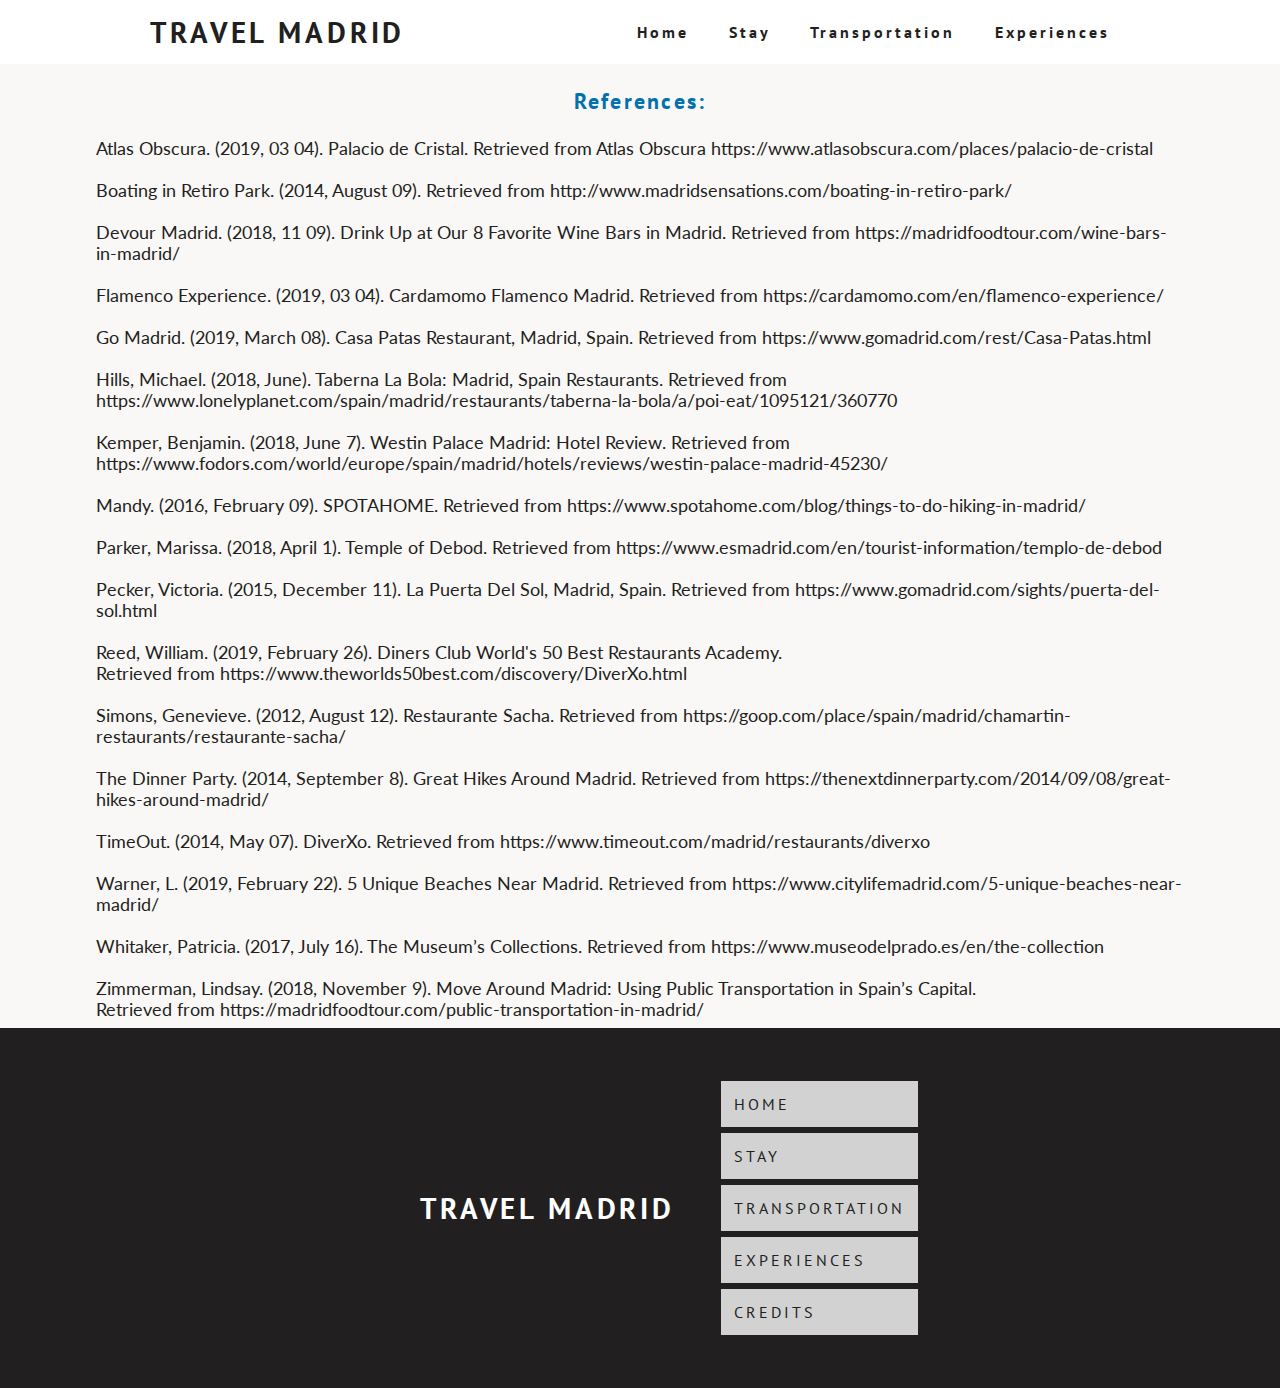
<file: credits.html>
<html>
<head>
    <title>Travel Madrid | Credits</title>
    <link href="style.css" rel="stylesheet" type="text/css">
  <link href="https://fonts.googleapis.com/css?family=Lato:300|PT+Sans" rel="stylesheet">
</head>
<body>
    <pagenav>
        <div class="logo">
         <h2><a href="index.html">TRAVEL MADRID</a></h2>
         </div>
         <ul class="pagenav-links">
            <li><a href="index.html"> Home </a></li>
            <li><a href="stay.html"> Stay </a></li>
             <li><a href="transportation.html"> Transportation </a></li>
            <li><a href="experiences.html"> Experiences </a></li>
        </ul>
        <div class="burger">
            <div class="line1"></div>
            <div class="line2"></div>
            <div class="line3"></div>
        </div>
    </pagenav>
<references>
    <div class=“references”>
        <h3>References:</h3>
            <p>Atlas Obscura. (2019, 03 04). Palacio de Cristal. Retrieved from Atlas Obscura https://www.atlasobscura.com/places/palacio-de-cristal
<br><br>
Boating in Retiro Park. (2014, August 09). Retrieved from http://www.madridsensations.com/boating-in-retiro-park/
<br><br>
Devour Madrid. (2018, 11 09). Drink Up at Our 8 Favorite Wine Bars in Madrid. Retrieved from https://madridfoodtour.com/wine-bars-in-madrid/
<br><br>
Flamenco Experience. (2019, 03 04). Cardamomo Flamenco Madrid. Retrieved from https://cardamomo.com/en/flamenco-experience/
<br><br>
Go Madrid. (2019, March 08). Casa Patas Restaurant, Madrid, Spain. Retrieved from https://www.gomadrid.com/rest/Casa-Patas.html
<br><br>
Hills, Michael. (2018, June). Taberna La Bola: Madrid, Spain Restaurants. Retrieved from https://www.lonelyplanet.com/spain/madrid/restaurants/taberna-la-bola/a/poi-eat/1095121/360770 
<br><br>
Kemper, Benjamin. (2018, June 7). Westin Palace Madrid: Hotel Review. Retrieved from https://www.fodors.com/world/europe/spain/madrid/hotels/reviews/westin-palace-madrid-45230/ 
<br><br>
Mandy. (2016, February 09). SPOTAHOME. Retrieved from https://www.spotahome.com/blog/things-to-do-hiking-in-madrid/
<br><br>
Parker, Marissa. (2018, April 1). Temple of Debod. Retrieved from https://www.esmadrid.com/en/tourist-information/templo-de-debod
<br><br>
Pecker, Victoria. (2015, December 11). La Puerta Del Sol, Madrid, Spain. Retrieved from https://www.gomadrid.com/sights/puerta-del-sol.html
<br><br>
Reed, William. (2019, February 26). Diners Club World's 50 Best Restaurants Academy. <br>Retrieved from https://www.theworlds50best.com/discovery/DiverXo.html
<br><br>
Simons, Genevieve. (2012, August 12). Restaurante Sacha. Retrieved from https://goop.com/place/spain/madrid/chamartin-restaurants/restaurante-sacha/ 
<br><br>
The Dinner Party. (2014, September 8). Great Hikes Around Madrid. Retrieved from https://thenextdinnerparty.com/2014/09/08/great-hikes-around-madrid/
<br><br>
TimeOut. (2014, May 07). DiverXo. Retrieved from https://www.timeout.com/madrid/restaurants/diverxo
<br><br>
Warner, L. (2019, February 22). 5 Unique Beaches Near Madrid. Retrieved from https://www.citylifemadrid.com/5-unique-beaches-near-madrid/
<br><br>
Whitaker, Patricia. (2017, July 16). The Museum’s Collections. Retrieved from https://www.museodelprado.es/en/the-collection
<br><br>
Zimmerman, Lindsay. (2018, November 9). Move Around Madrid: Using Public Transportation in Spain’s Capital. 
<br>Retrieved from https://madridfoodtour.com/public-transportation-in-madrid/
</p>
</div>
</references>
<footer>
        <div class="footer-logo">
         <h2><a href="index.html">TRAVEL MADRID</a></h2>
         </div>
        
         <div class="footer-links">
            <ul>
                <li><a href="index.html"> Home </a></li>
                <li><a href="stay.html">Stay</a></li>
                <li><a href="transportation.html">Transportation</a></li>
                <li><a href="experiences.html"> Experiences </a></li>
                <li><a href="credits.html"> Credits </a></li>
              </ul>
        </div>
        
    </footer>
    <script src="apps.js"></script>
</body>
</html>
</file>
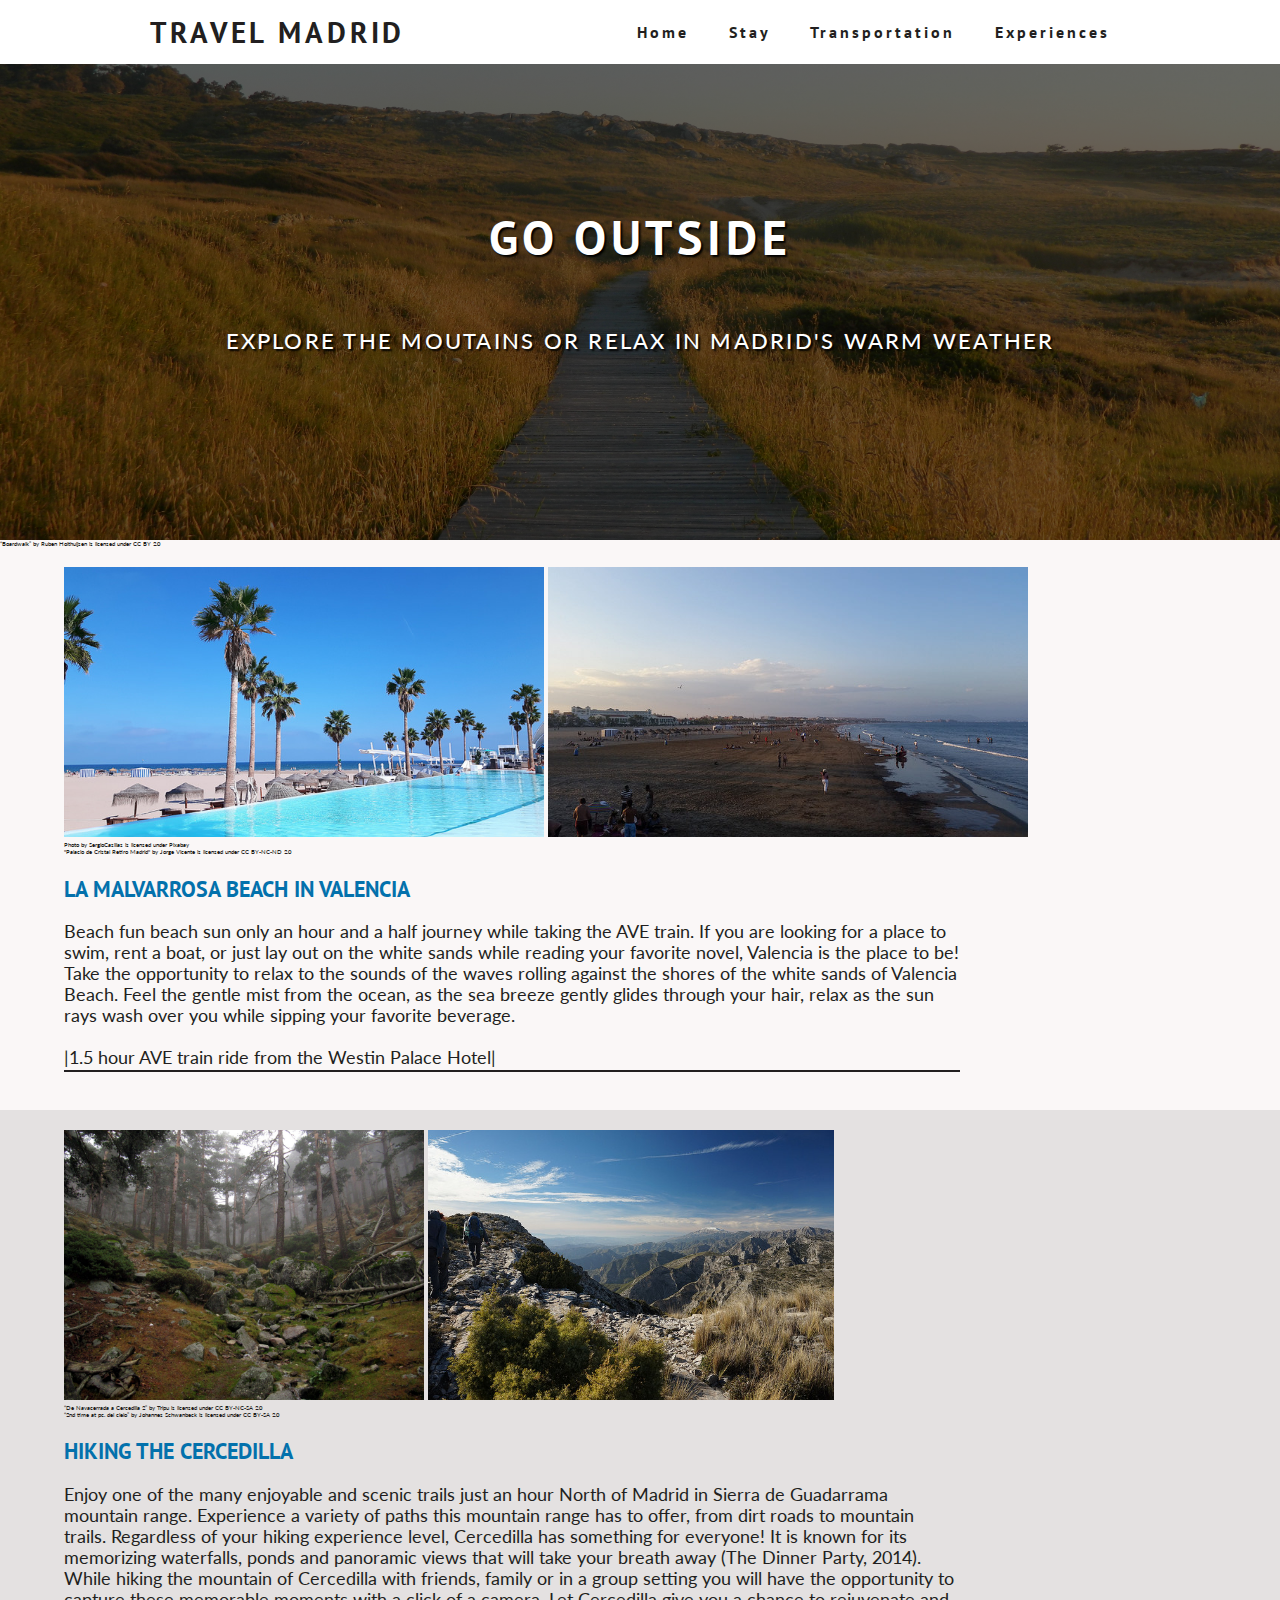
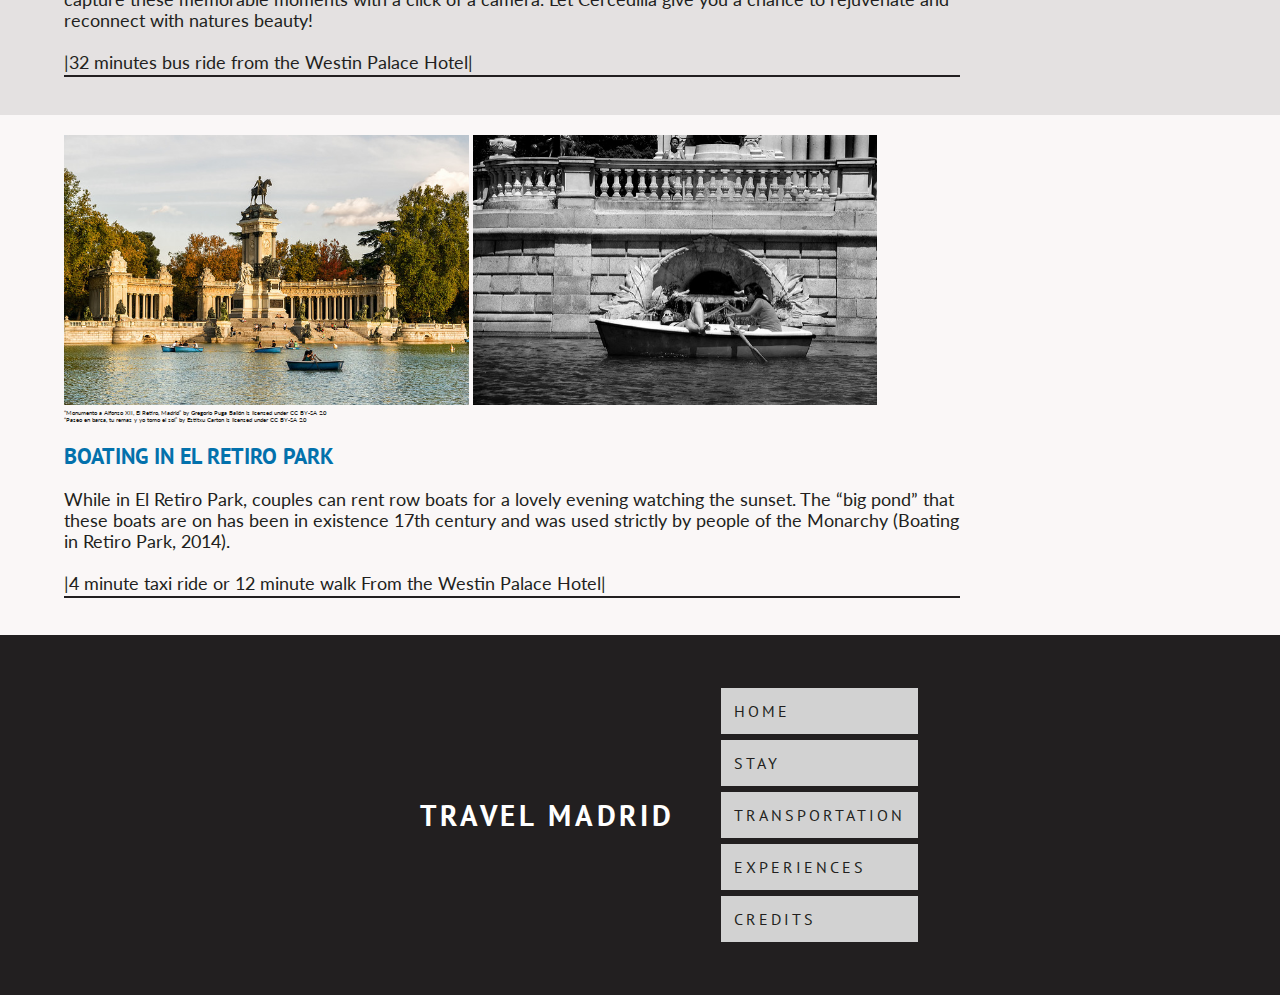
<file: go_outside.html>
<html>
<head>
    <title>Travel Madrid | Go Outside</title>
    <link href="style.css" rel="stylesheet" type="text/css">
  <link href="https://fonts.googleapis.com/css?family=Lato:300|PT+Sans" rel="stylesheet">
</head>
<body>
    <pagenav>
        <div class="logo">
         <h2><a href="index.html">TRAVEL MADRID</a></h2>
         </div>
         <ul class="pagenav-links">
            <li><a href="index.html"> Home </a></li>
            <li><a href="stay.html"> Stay </a></li>
            <li><a href="transportation.html"> Transportation </a></li>
            <li><a href="experiences.html"> Experiences </a></li>
        </ul>
        <div class="burger">
            <div class="line1"></div>
            <div class="line2"></div>
            <div class="line3"></div>
        </div>
    </pagenav>
    <ointro>
        <div class="ointro">
            <h2><span>Go Outside</span></h2>
            <p>Explore the moutains or relax in Madrid's warm weather</p>
        </div>
      <p2><span>
                <a href="https://www.flickr.com/photos/rubenholthuijsen/9713485201/in/[base64]">“Boardwalk”</a> by <a href="https://www.flickr.com/photos/rubenholthuijsen/">Ruben Holthuijsen</a> is licensed under <a href="https://creativecommons.org/licenses/by/2.0/">CC BY 2.0</a>
            </span></p2>  
    </ointro>
<econtainers>
    <div class="Econtainers">
           <img src="beach.jpg" alt="Beach in Madrid view from the poolside">
            <img src="beach2.jpg" alt="Sandy path to the beach">
            <p2><span>
                <a href="https://pixabay.com/photos/crystal-palace-madrid-removal-park-3646683/">Photo</a> by <a href="https://pixabay.com/users/SergioCasillas-9624038/">SergioCasillas</a> is licensed under <a href="https://pixabay.com/service/license/">Pixabay</a>
                </span>
                <span><a href="https://www.flickr.com/photos/128287601@N03/45501075252/">"Palacio de Cristal Retiro Madrid"</a> by <a href="https://www.flickr.com/photos/128287601@N03/">Jorge Vicente</a> is licensed under <a href="https://creativecommons.org/licenses/by-nc-nd/2.0//">CC BY-NC-ND 2.0</a></span>
            </p2>
           <h2><span>La Malvarrosa Beach in Valencia</span></h2>
           <p> Beach fun beach sun only an hour and a half journey while taking the AVE train. If you are looking for a place to swim, rent a boat, or just lay out on the white sands while reading your favorite novel, Valencia is the place to be! Take the opportunity to relax to the sounds of the waves rolling against the shores of the white sands of Valencia  Beach. Feel the gentle mist from the ocean, as the sea breeze gently glides through your hair, relax as the sun rays wash over you while sipping your favorite beverage.
               <br><br>|1.5 hour AVE train ride from the Westin Palace Hotel|</p>
        </div>
    <div class="Econtainers2">
           <img src="cercedilla.jpg" alt="The terrain of the Cercedilla hike">
            <img src="cercedilla2.jpg" alt="Top of a hike overlooking the mountainous skyline">
           <p2><span>
                <a href="https://www.flickr.com/photos/tripu/5428724685/in/photolist-9gHy3B-9gLKhJ-9gHCHt/">“De Navacerrada a Cercedilla 2”</a> by <a href="https://www.flickr.com/photos/tripu/">Tripu</a> is licensed under <a href="https://creativecommons.org/licenses/by-nc-sa/2.0/">CC BY-NC-SA 2.0</a></span>
               <span><a href="https://www.flickr.com/photos/schwanhals/40177477672/">“2nd time at pc. del cielo”</a> by <a href="https://www.flickr.com/photos/schwanhals/">Johannes Schwanbeck</a> is licensed under <a href="https://creativecommons.org/licenses/by-sa/2.0/">CC BY-SA 2.0</a>
          </span></p2>
           <h2><span>Hiking the Cercedilla</span></h2>
           <p>Enjoy one of the many enjoyable and scenic trails just an hour North of Madrid in Sierra de Guadarrama mountain range. Experience a variety of paths this mountain range has to offer, from dirt roads to mountain trails. Regardless of your hiking experience level, Cercedilla has something for everyone! It is known for its memorizing waterfalls, ponds and panoramic views that will take your breath away (The Dinner Party, 2014). While hiking the mountain of Cercedilla with friends, family or in a group setting you will have the opportunity to capture these memorable moments with a click of a camera. Let Cercedilla give you a chance to rejuvenate and reconnect with natures beauty!
               <br><br>|32 minutes bus ride from the Westin Palace Hotel|</p>
        </div>
    <div class="Econtainers">
           <img src="boatingLake.jpg" alt="The big pond at El Retiro Park filled with boats">
            <img src="boatinglake2.jpg" alt="A couple relaxing in their boat">
               <p2><span>
                <a href="https://www.flickr.com/photos/celteverett/15299553108">“Monumento a Alfonso XII, El Retiro, Madrid”</a> by <a href="https://www.flickr.com/photos/celteverett/">Gregorio Puga Bailón</a> is licensed under <a href="https://creativecommons.org/licenses/by-sa/2.0/">CC BY-SA 2.0</a>
                </span>
                <span>
                <a href="https://www.flickr.com/photos/bichuas/2720224916/in/photolist-24k2x6y-25Z9e6Q-25Z9dnq-59nS6A/">“Paseo en barca, tu remas y yo tomo el sol”</a> by <a href="https://www.flickr.com/photos/bichuas/">Estitxu Carton</a> is licensed under <a href="https://creativecommons.org/licenses/by-sa/2.0/">CC BY-SA 2.0</a>
                </span></p2>
           <h2><span>Boating in El Retiro Park</span></h2>
           <p> While in El Retiro Park, couples can rent row boats for a lovely evening watching the sunset. The “big pond” that these boats are on has been in existence 17th century and was used strictly by people of the Monarchy (Boating in Retiro Park, 2014).
            <br><br>|4 minute taxi ride or 12 minute walk From the Westin Palace Hotel|</p>
        </div>
</econtainers> 
    <footer>
        <div class="footer-logo">
         <h2><a href="index.html">TRAVEL MADRID</a></h2>
         </div>
        
         <div class="footer-links">
            <ul>
                <li><a href="index.html"> Home </a></li>
                <li><a href="stay.html">Stay</a></li>
                <li><a href="transportation.html">Transportation</a></li>
                <li><a href="experiences.html"> Experiences </a></li>
                <li><a href="credits.html"> Credits </a></li>
              </ul>
        </div>
        
    </footer>
    <script src="apps.js"></script>
</body>
</html>
</file>
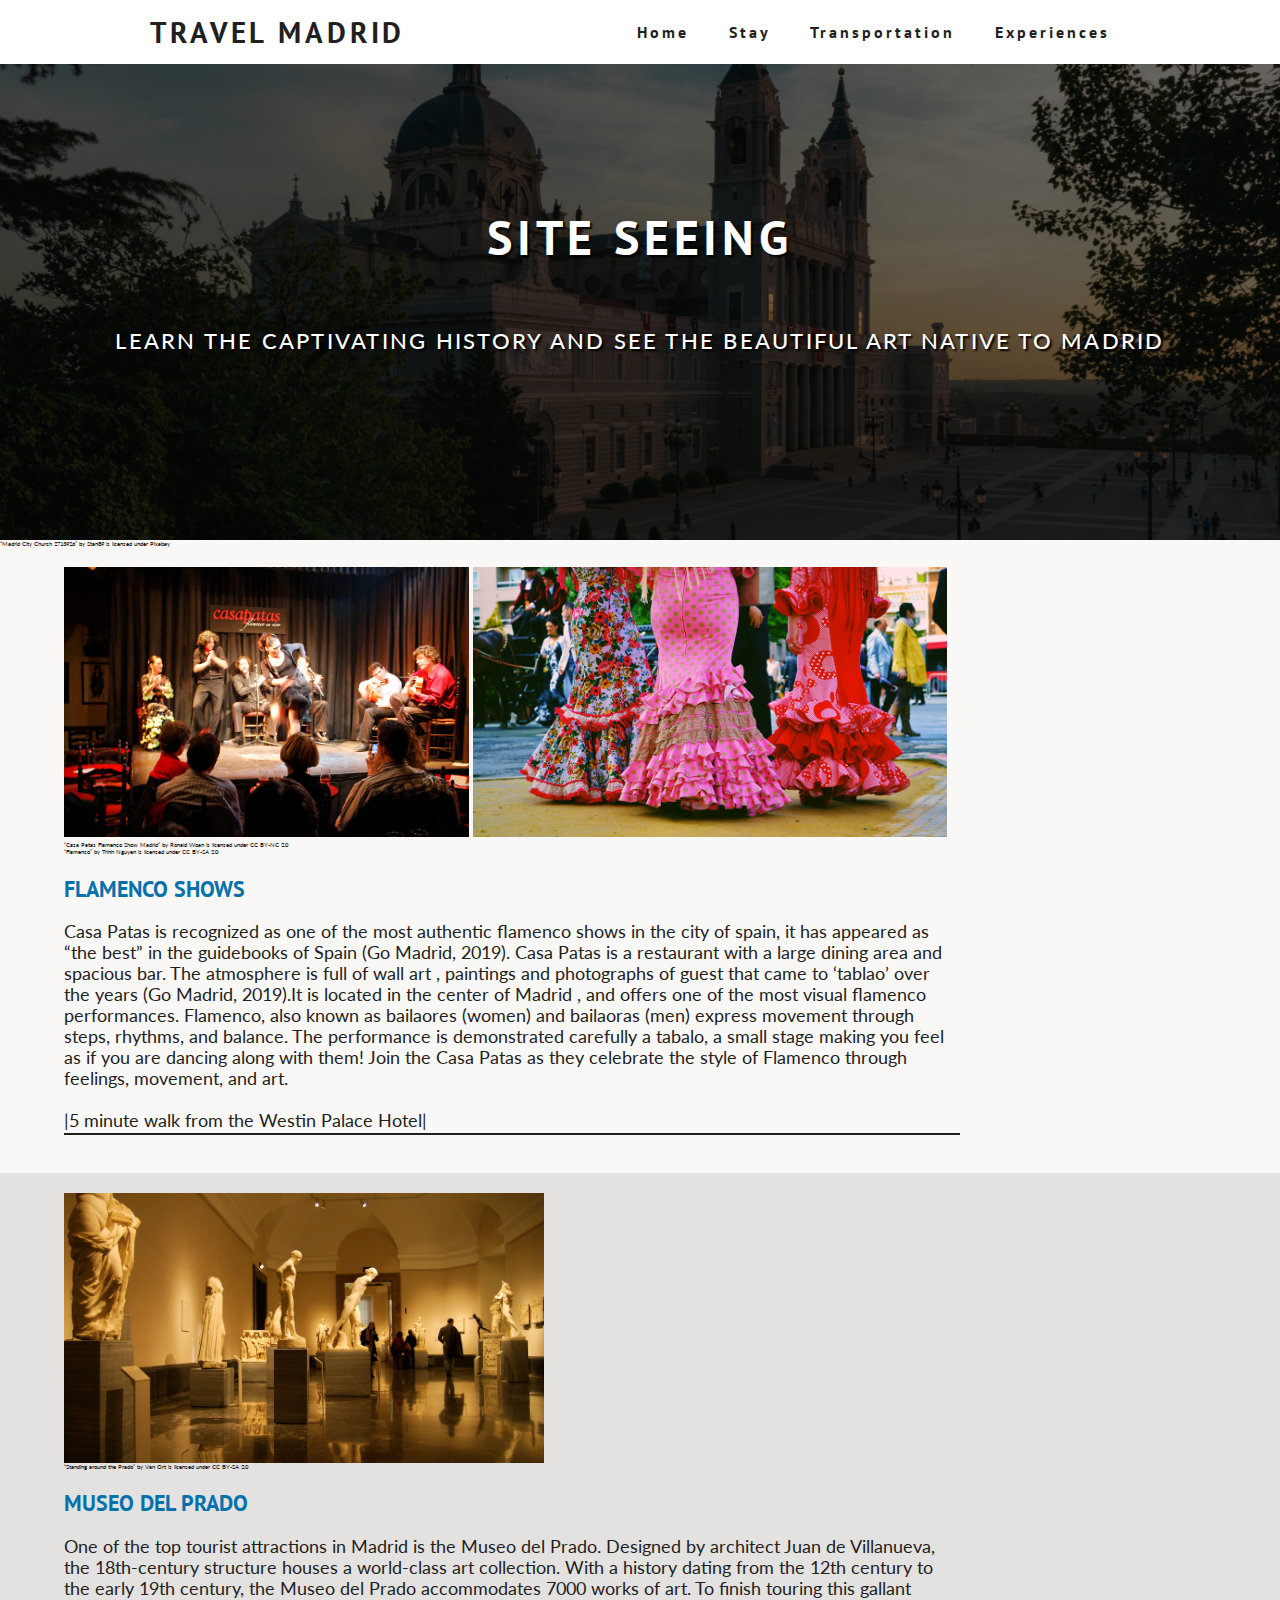
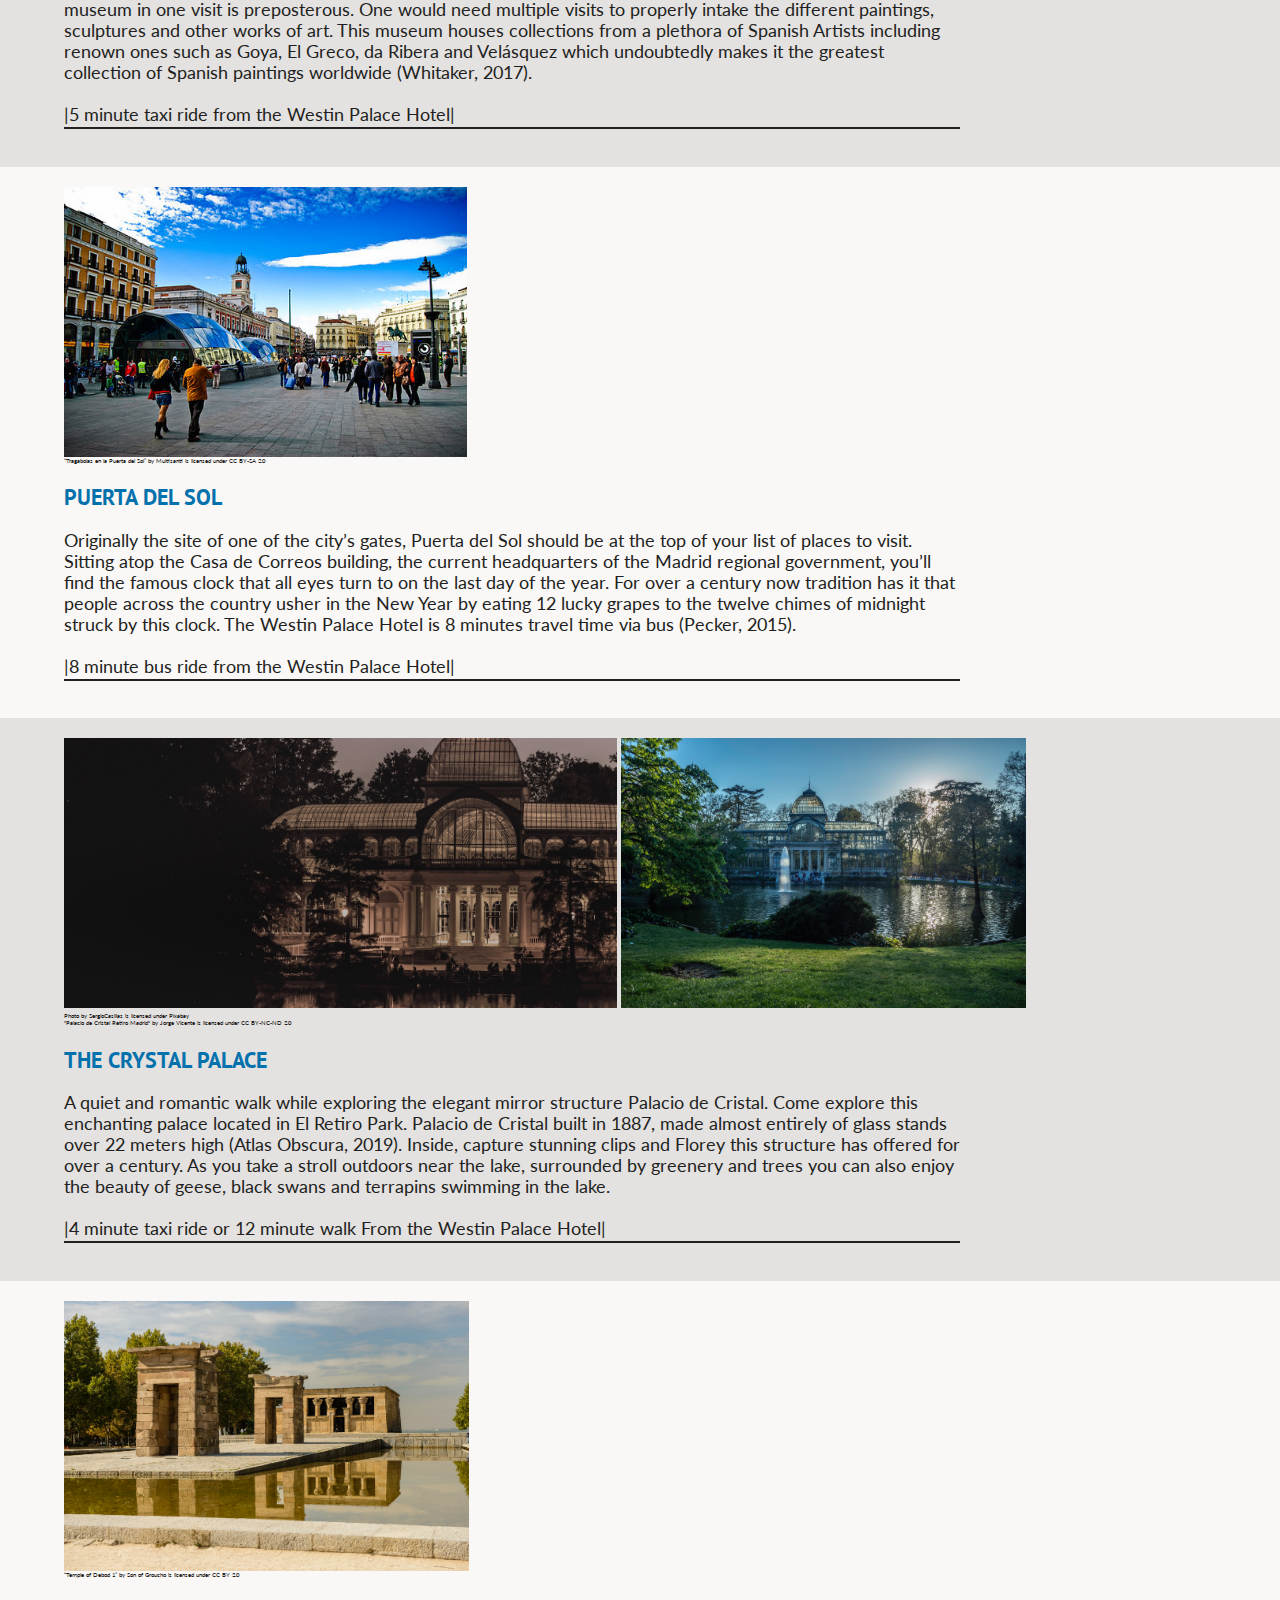
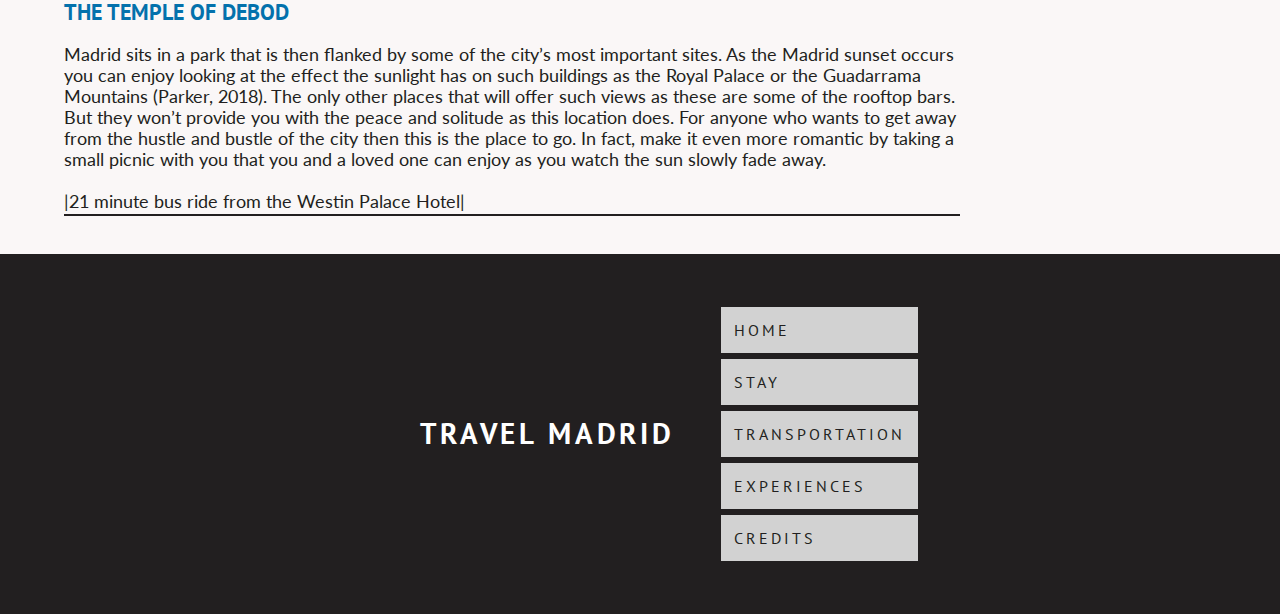
<file: site_seeing.html>
<html>
<head>
    <title>Travel Madrid | Site Seeing</title>
    <link href="style.css" rel="stylesheet" type="text/css">
  <link href="https://fonts.googleapis.com/css?family=Lato:300|PT+Sans" rel="stylesheet">
</head>
<body>
    <pagenav>
        <div class="logo">
         <h2><a href="index.html">TRAVEL MADRID</a></h2>
         </div>
         <ul class="pagenav-links">
            <li><a href="index.html"> Home </a></li>
            <li><a href="stay.html"> Stay </a></li>
             <li><a href="transportation.html"> Transportation </a></li>
            <li><a href="experiences.html"> Experiences </a></li>
        </ul>
        <div class="burger">
            <div class="line1"></div>
            <div class="line2"></div>
            <div class="line3"></div>
        </div>
    </pagenav>
    <sintro>
        <div class="sintro">
            <h2><span>Site Seeing</span></h2>
            <p>Learn the captivating history and see the beautiful art native to Madrid</p>
        </div>
        <p2><span>
                <a href="https://pixabay.com/photos/madrid-spain-city-church-sunset-2713926/">“Madrid City Church 2713926”</a> by <a href="https://pixabay.com/users/Stan89-6352324/">Stan89</a> is licensed under <a href="https://pixabay.com/service/license/">Pixabay</a>
        </span></p2>
    </sintro>
      <econtainers>
    <div class="Econtainers">
           <img src="flamenco.jpg" alt="A flamenco dancer performing on stage">
            <img src="flamenco2.jpg" alt="The bottoms half of three women wearing flamenco dresses">
           <p2><span>
                <a href="https://www.flickr.com/photos/rwoan/4335374961/in/photolist-7BaK8W-7B6VWa-2qfWQK">“Casa Patas Flamenco Show Madrid”</a> by <a href="https://www.flickr.com/photos/rwoan/4335374961/in/photolist-7BaK8W-7B6VWa-2qfWQK">Ronald Woan</a> is licensed under <a href="https://creativecommons.org/licenses/by-nc/2.0/">CC BY-NC 2.0</a>
            </span>
            <span>
                <a href="https://www.flickr.com/photos/aplenaluz/7142478903/in/[base64]/">“Flamenco”</a> by <a href="https://www.flickr.com/photos/aplenaluz/">Trinh Nguyen</a> is licensed under <a href="https://creativecommons.org/licenses/by-sa/2.0/">CC BY-SA 2.0</a>
            </span></p2>
           <h2><span>Flamenco Shows</span></h2>
            <p>Casa Patas is recognized as one of the most authentic flamenco shows in the city of spain, it has appeared as “the best”  in the guidebooks of Spain (Go Madrid, 2019). Casa Patas  is a restaurant with a large dining area and spacious bar. The atmosphere is full of wall art , paintings and photographs of guest that came to  ‘tablao’ over the years (Go Madrid, 2019).It is located in the center of Madrid , and offers one of the most visual flamenco performances. Flamenco, also known as bailaores (women) and bailaoras (men) express movement through steps, rhythms, and balance. The performance is demonstrated carefully a tabalo, a small stage making you feel as if you are dancing along with them! Join the Casa Patas as they celebrate the style of Flamenco through feelings, movement, and art.
                <br><br>|5 minute walk from the Westin Palace Hotel|</p>
        </div>
    <div class="Econtainers2">
           <img src="museodelprado.jpg" alt="Statues inside the Museo del Prado">
            <p2><span>
                <a href="https://flic.kr/p/8PyJU">“Standing around the Prado”</a> by <a href="https://flic.kr/p/8PyJU">Van Ort</a> is licensed under <a href="https://creativecommons.org/licenses/by-sa/2.0/">CC BY-SA 2.0</a>
            </span></p2>
           <h2><span>Museo del Prado</span></h2>
           <p>One of the top tourist attractions in Madrid is the Museo del Prado. Designed by architect Juan de Villanueva, the 18th-century structure houses a world-class art collection. With a history dating from the 12th century to the early 19th century, the Museo del Prado accommodates 7000 works of art.  To finish touring this gallant museum in one visit is preposterous. One would need multiple visits to properly intake the different paintings, sculptures and other works of art. This museum houses collections from a plethora of Spanish Artists including renown ones such as Goya, El Greco, da Ribera and Velásquez which undoubtedly makes it the greatest collection of Spanish paintings worldwide (Whitaker, 2017).
               <br><br>|5 minute taxi ride from the Westin Palace Hotel|</p>
        </div>
    <div class="Econtainers">
           <img src="puertadelsol.jpg" alt="Many groups of people at the Puerta del Sol">
                <p2><span>
                <a href="https://www.flickr.com/photos/21184068@N05/4128306441/">“Tragabolas en la Puerta del Sol”</a> by <a href="https://www.flickr.com/photos/tikun/">Multisanti</a> is licensed under <a href="https://creativecommons.org/licenses/by-sa/2.0/">CC BY-SA 2.0</a>
                </span></p2>
           <h2><span>Puerta del Sol</span></h2>
           <p>Originally the site of one of the city’s gates, Puerta del Sol should be at the top of your list of places to visit. Sitting atop the Casa de Correos building, the current headquarters of the Madrid regional government, you’ll find the famous clock that all eyes turn to on the last day of the year. For over a century now tradition has it that people across the country usher in the New Year by eating 12 lucky grapes to the twelve chimes of midnight struck by this clock. The Westin Palace Hotel is 8 minutes travel time via bus (Pecker, 2015).
            <br><br>|8 minute bus ride from the Westin Palace Hotel|</p>
        </div>
        <div class="Econtainers2">
           <img id ="CP" src="cryspalace.jpg" alt="The Crystal Palace at night">
            <img src="crystalpalace2.jpg" alt="The Crystal Palace and outdoor water feature during the mid day">
            <p2><span>
                <a href="https://pixabay.com/photos/crystal-palace-madrid-removal-park-3646683/">Photo</a> by <a href="https://pixabay.com/users/SergioCasillas-9624038/">SergioCasillas</a> is licensed under <a href="https://pixabay.com/service/license/">Pixabay</a>
                </span>
                <span><a href="https://www.flickr.com/photos/128287601@N03/45501075252/">"Palacio de Cristal Retiro Madrid"</a> by <a href="https://www.flickr.com/photos/128287601@N03/">Jorge Vicente</a> is licensed under <a href="https://creativecommons.org/licenses/by-nc-nd/2.0/">CC BY-NC-ND 2.0</a></span>
                </p2>
           <h2><span>The Crystal Palace</span></h2>
           <p>A quiet and romantic walk while exploring the elegant mirror structure Palacio de Cristal. Come explore this enchanting palace located in El Retiro Park. Palacio de Cristal built in 1887, made almost entirely of glass stands over 22 meters high (Atlas Obscura, 2019). Inside, capture stunning clips and Florey this structure has offered for over a century. As you take a stroll outdoors near the lake, surrounded by greenery and trees you can also enjoy the beauty of geese, black swans and terrapins swimming in the lake.
               <br><br>|4 minute taxi ride or 12 minute walk From the Westin Palace Hotel|</p>
        </div>
    <div class="Econtainers">
           <img src="templedebod.jpg" alt="The Temple of Debod">
           <p2><span>
                <a href="https://www.flickr.com/photos/sonofgroucho/11212070543/in/[base64]">“Temple of Debod 1”</a> by <a href="https://www.flickr.com/photos/sonofgroucho/">Son of Groucho</a> is licensed under <a href="https://creativecommons.org/licenses/by/2.0/">CC BY 2.0</a>
                </span></p2>
           <h2><span>The Temple of Debod</span></h2>
           <p>Madrid sits in a park that is then flanked by some of the city’s most important sites. As the Madrid sunset occurs you can enjoy looking at the effect the sunlight has on such buildings as the Royal Palace or the Guadarrama Mountains (Parker, 2018). The only other places that will offer such views as these are some of the rooftop bars. But they won’t provide you with the peace and solitude as this location does. For anyone who wants to get away from the hustle and bustle of the city then this is the place to go. In fact, make it even more romantic by taking a small picnic with you that you and a loved one can enjoy as you watch the sun slowly fade away.
               <br><br>|21 minute bus ride from the Westin Palace Hotel|</p>
        </div>
    
    
    
    </econtainers> 
   <footer>
        <div class="footer-logo">
         <h2><a href="index.html">TRAVEL MADRID</a></h2>
         </div>
        
         <div class="footer-links">
            <ul>
                <li><a href="index.html"> Home </a></li>
                <li><a href="stay.html">Stay</a></li>
                <li><a href="transportation.html">Transportation</a></li>
                <li><a href="experiences.html"> Experiences </a></li>
                <li><a href="credits.html"> Credits </a></li>
              </ul>
        </div>
        
    </footer>
    <script src="apps.js"></script>
</body>
</html>
</file>
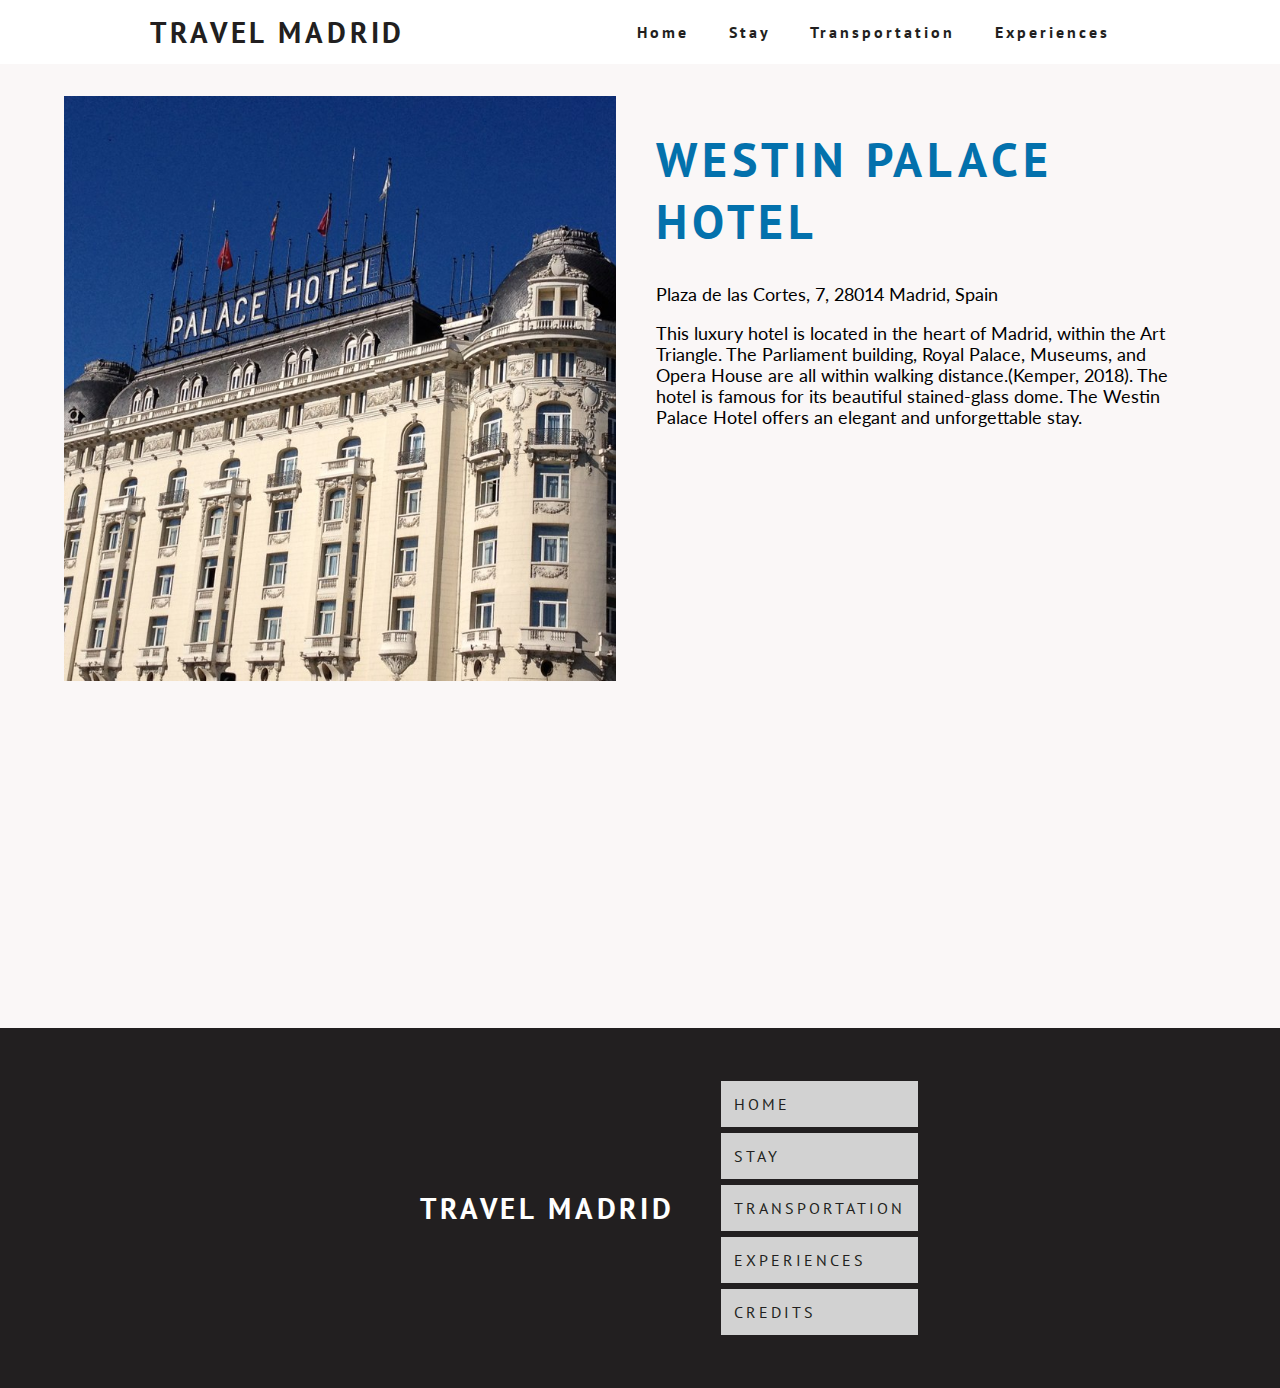
<file: stay.html>
<html>
<head>
    <title>Travel Madrid | Stay</title>
    <link href="style.css" rel="stylesheet" type="text/css">
  <link href="https://fonts.googleapis.com/css?family=Lato:300|PT+Sans" rel="stylesheet">
</head>
<body>
    <pagenav>
        <div class="logo">
         <h2><a href="index.html">TRAVEL MADRID</a></h2>
         </div>
         <ul class="pagenav-links">
            <li><a href="index.html"> Home </a></li>
            <li><a href="stay.html"> Stay </a></li>
             <li><a href="transportation.html"> Transportation </a></li>
            <li><a href="experiences.html"> Experiences </a></li>
        </ul>
        <div class="burger">
            <div class="line1"></div>
            <div class="line2"></div>
            <div class="line3"></div>
        </div>
    </pagenav>

    <div class="stayContent">
        <div class="carousel">
            <img src="stay1.jpg" />
            <img src="stay2.jpg" />
            <img src="stay3.jpg" />
            <img src="stay4.jpg" />
            <div>
                Visit the Westin Palace Hotel in Madrid, Spain “Madrid” Photo by Studio Alex Kudla licensed under CC BY
                2.0
            </div>
            <div>
                This luxury hotel is located in the heart of Madrid.
                “Madrid 2012” Photo by Jim Anzalone licensed under CC BY 2.0
            </div>
            <div>
                The hotel is famous for its beautiful stained-glass dome.
            </div>
            <div>
                Enjoy the timeless beauty and romance of Westin Palace.
            </div>
        </div>
    <div class="stayText">
        <h1>Westin Palace Hotel</h1>
        <p> Plaza de las Cortes, 7, 28014 Madrid, Spain</p>
        <p>
            This luxury hotel is located in the heart of Madrid, within the Art Triangle. The Parliament building, Royal Palace, Museums, and Opera House 
            are all within walking distance.(Kemper,
            2018). The hotel is famous for its beautiful stained-glass dome. The Westin Palace Hotel offers an elegant and unforgettable stay.
        </p>
    </div>

</div>
    <footer>
        <div class="footer-logo">
         <h2><a href="index.html">TRAVEL MADRID</a></h2>
         </div>
        
         <div class="footer-links">
            <ul>
                <li><a href="index.html"> Home </a></li>
                <li><a href="stay.html">Stay</a></li>
                <li><a href="transportation.html">Transportation</a></li>
                <li><a href="experiences.html"> Experiences </a></li>
                <li><a href="credits.html"> Credits </a></li>
              </ul>
        </div>
        
    </footer>
    <script src="apps.js"></script>
</body>
</html>
</file>
<file: style.css>
body, html {
    height: 100%;
    margin: 0;
    padding: 0;
    background: #FAF7F7; /* White smoke */
    font-family:sans-serif;
}


/*//////////////////////////////////////////////// HOMEPAGE ///////////////////////////////////////////////////////////////*/
.slide1 {
    height: 100vh;
    overflow: hidden;
    background: linear-gradient(to bottom, rgba(0,0,0,0.3),rgba(0,0,0,0.3)),url(background.jpg) no-repeat center;
    background-size: cover;
}
.slide1container {
    display: flex;
    justify-content: center;
    flex-direction: column;
    align-items: center;
    text-align: center;
    color: white;
    font-weight: 500;
    text-transform: uppercase;
    height: 60vh;
    text-shadow: 2px 2px 2px #000000;
}

.slide1container h1 {
    font-size: 72px;
    letter-spacing: 0.2em;
    font-family: 'PT Sans', sans-serif;
}

.slide1container h1 span {
    border-bottom: 5px solid rgba(255,255,255,.3);
    padding: 6px 14px;
    display: inline-block;
}

.slide1description {
    font-family: 'lato', sans-serif;
    margin: 20px;
    display: block;
    font-size: 1.4em;
    letter-spacing: 0.1em;
    text-shadow: 2px 2px 2px #000000;
}
p3 {
    font-family: 'Lato', sans-serif;
    font-size: .1em;
    color: #221F20; /* Raisin black */
    flex-direction: column;
    display: flex;
}
/*//////////////////////////////////////////////// SLIDE 1 ///////////////////////////////////////////////////////*/
/*//////////////////////////////////////////////// SLIDE 2 ///////////////////////////////////////////////////////*/
.slide2{
    display: flex;
    justify-content: space-around;
    align-items: center; 
    height: 75vh;
    overflow: hidden;
    min-height: 50vh;
}
.slide2 p{
    color: #292929;
    font-size: 1.4em;
    max-width: 40vw;
    font-family: 'Lato', sans-serif;
    flex-grow: 1;
}
.slide2 img {
    border-radius: 25%;
    height: 40vh;
    border: 3px solid #0371ac;  /* Honolulu blue */
}
/*//////////////////////////////////////////////// SLIDE 2 ///////////////////////////////////////////////////////*/
/*//////////////////////////////////////////////// SLIDE 3 ///////////////////////////////////////////////////////*/
.slide3picture{
    display: flex;
    justify-content: flex-start;
    align-items: flex-start;
    height: 100vh;
    overflow: hidden;
    background: linear-gradient(rgba(0,0,0,0.6),rgba(0,0,0,.6)),url(background2.jpg) no-repeat center;
    background-size: cover;
}

.slide3container{
    width: 60vw;
    height: 60vh;
    margin-left: 10vw;
    align-self: center;
    display: block;
    overflow: hidden;
  
}
.slide3container h3{
    font-family: 'PT Sans', sans-serif;
    text-transform: uppercase;
    border-bottom: 1px solid white;
    color: white;
    font-size: 3em;
    letter-spacing: .1em;
    text-align: left;
    text-shadow: 2px 2px 2px #000000;
    flex-grow: 1;
    height: auto;
}

.slide3description{
    font-size: 1.4em;
    text-align: left;
    margin-top: 20px;
    display: block;
    color: white;
    font-family: 'Lato', sans-serif;
    padding-bottom: 20px;
    text-shadow: 2px 2px 2px #000000;
    flex-grow: 1;
}
.buttonpark{
    background-color: white;
    transition-duration: 0.4s;
    cursor: pointer;
    font-size: .8em;
    font-family: 'Lato', sans-serif;
    padding: 10px;
    flex-grow: 1;
}

.buttonpark:hover {
  background-color: rgba(255, 255, 255, 0.5);
  color: white;
}
/*//////////////////////////////////////////////// SLIDE 3 ///////////////////////////////////////////////////////*/
/*//////////////////////////////////////////////// SLIDE 4 ///////////////////////////////////////////////////////*/
.slide4{
    display: flex;
    justify-content: flex-start;
    align-items: flex-start;
    height: 65vh;
    overflow: hidden;
    background-size: cover;
}

.slide4container{
    max-width: 100vw;
    align-self: center;
    display: block;
    height: 60vh;
    margin-right: 5vw;
    overflow: hidden;
}
.slide4container h3{
    font-family: 'PT Sans', sans-serif;
    text-transform: uppercase;
    color: #0371ac;  /* Honolulu blue */
    font-size: 3em;
    letter-spacing: .2em;
    text-align: left;
    flex-grow: 1;
    height: auto;
}

.slide4description{
    font-size: 1.4em;
    text-align: left;
    margin-top: 20px;
    display: block;
    color: #221F20; /* Raisin black */
    font-family: 'Lato', sans-serif;
    padding-bottom: 20px;
    flex-grow: 1;
    height: auto;
}
.slide4 img {
    height: 40vh;
    margin: 10vh 5vw;
    align-self: center;
    flex-grow: 1;
}
.buttontransportation{
    border: 1px solid #0371ac;
    background-color: inherit;
    transition-duration: 0.4s;
    cursor: pointer;
    font-size: 1em;
    font-family: 'Lato', sans-serif;
    padding: 10px;
    flex-grow: 1;
}

.buttontransportation:hover {
  background-color: #0371ac;  /* Honolulu blue */
  Color: #FAF7F7; /* White smoke */

}
/*//////////////////////////////////////////////// SLIDE 4 ///////////////////////////////////////////////////////*/
/*//////////////////////////////////////////////// SLIDE 5 ///////////////////////////////////////////////////////*/
.slide5picture{
    display: flex;
    height: 100%;
    background: linear-gradient(rgba(0,0,0,0.2),rgba(0,0,0,.2)),url(hiking.jpg) no-repeat center;
    background-size: cover;
}
.slide5container{
    width: 40vw;
    height: 90%;
    margin-left: 10vw;
    align-self: center;
    display: block;
    overflow: hidden;
}
.slide5-links{
    color: white;
    font-family: 'PT Sans', sans-serif;
    display: block;
    height: auto;
    width: auto;
}
.slide5-links li{
    list-style: none;
}
.slide5-links li a{
    letter-spacing: 3px;
    text-transform: uppercase;
    display: inline-block;
    padding: 25px; 
    font-size: 1.4em;
    text-shadow: 2px 2px 2px #000000;
    text-align: center;
    flex-grow: 1;
    background-color: rgba(255, 255, 255, 0.5);
}
.slide5-links li a:hover{
    background: white;
    color:#221F20; /* Raisin black */
    text-shadow: none;
}
.slide5container h3{
    font-family: 'PT Sans', sans-serif;
    text-transform: uppercase;
    color: white;
    font-size: 3em;
    letter-spacing: .2em;
    text-align:left;
    text-shadow: 2px 2px 2px #000000;
    height:auto;
    flex-grow: 1;
    width: auto;
}
.slide5description{
    font-size: 1.5em;
    text-align: left;
    letter-spacing: .04em;
    color: white;
    font-family: 'Lato', sans-serif;
    overflow: hidden;
    text-shadow: 2px 2px 2px #000000;
    flex-grow: 1;
}
.slide5picture p3{
    font-family: 'Lato', sans-serif;
    font-size: .1em;
    text-shadow: none;
    color: white;
    flex-direction: column;
    flex-grow: 1;
    height: auto;
    align-self: flex-end;
}
/*//////////////////////////////////////////////// SLIDE 5 ///////////////////////////////////////////////////////*/
/*//////////////////////////////////////////////// HOMEPAGE ///////////////////////////////////////////////////////////////*/
/*//////////////////////////////////////////////// STAY PAGE /////////////////////////////////////////////////*/

.stayContent {
    display: flex;
    height: 100%;
    overflow: hidden;
    padding-top: 6em;
    padding-bottom: 2em;
    overflow: hidden;
    padding-left: 5vw;
    
}

.stayContent > * {
    padding-left: 40px;
}

.stayText {
    width: 40vw;
}
.stayText h1 {
    font-family: 'PT Sans', sans-serif;
    text-transform: uppercase;
    font-size: 3em;
    letter-spacing: .1em;
    text-align: left;
     color: #0371ac; /* Honolulu blue */
}

.stayText p {
    font-size: 1.1em;
    text-align: left;
    display: block;
    font-family: 'Lato', sans-serif;
}

/*//// CAROUSEL ///*/

.carousel {
    width: 40vw;
    height: 65vh;
    position: relative;
    overflow: hidden;
    flex-shrink: 0;
}

.carousel img {
    position: absolute;
    left: 0;
    top: 0;
    width: 100%;
    height: 100%;
    object-fit: cover;
    opacity: 0;
    transform: translateX(-5%) scale(1.2);
}

.carousel div {
    position: absolute;
    display: none;
    left: 0;
    width: 100%;
    bottom: 0;
    background: rgba(33, 30, 31, .5);
    color: #FAF7F7; /* White smoke */;
    text-align: center;
    padding: 10px;
    opacity: 0;
    font-size: .5em;
    font-family: 'Lato', sans-serif;
}

.carousel div.visible {
    display: block;
    opacity: 1;
    transition: opacity;
}

.carousel img.visible {
    opacity: 1;
    width: 100%;
    transform: translateX(0);
    transition: opacity 1s, transform 10s ease-out;
}

/*//// CAROUSEL //////*/

.card {
    display: flex;
    padding: 20px;
    color: #221F20; /* Raisin Black */
}

.card a:link{
    color: #807E80; /* Trolley Grey */
}
.card a:hover{
   color: #221F20; /* Raisin Black */
}
.cardThumb {
    flex-shrink: 0;
    width: 160px;
    height: 100px;
    object-fit: cover;
}

.cardDetails {
    padding: 20px;
    padding-top: 0;
    flex-grow: 1;
}
.cardTitle {
    padding: 0;
    margin: 0;
    font-family: 'PT Sans', sans-serif;
    text-transform: uppercase;
    border-bottom: 1px solid #221F20; /* Raisin black */;
    font-weight: 700;
    font-size: 18px;
    color: #0371ac; /* Honolulu blue */
}

.cardDescription {
    color: #221F20; /* Raisin black */
}

.cardLinks {
    display: flex;
    flex-wrap: wrap;
}

.cardLinks > * {
    margin: 8px;
}
/*//////////////////////////////////////////////// STAY PAGE /////////////////////////////////////////////////*/
/*/////////////////////////////////////////// TRANSPORTATION PAGE /////////////////////////////////////////////*/
.tintro {
    background: linear-gradient(to bottom, rgba(0,0,0,0.6),rgba(0,0,0,0.6)),url(transportationheader.jpg) no-repeat center;
    display: flex;
    justify-content: center;
    flex-direction: column;
    align-items: center;
    background-size: cover;
    overflow: hidden;
    text-align: center;
    color: white;
    font-weight: 500;
    text-transform: uppercase;
    height: 60vh;
    text-shadow: 2px 2px 2px #000000;
}
.tintro p{
    font-family: 'Lato', sans-serif;
    margin: 20px;
    display: block;
    font-size: 1.4em;
    text-shadow: 2px 2px 2px #000000;
    letter-spacing: 0.1em;
}
.tintro h2 {
    font-size: 3em;
    letter-spacing: 0.1em;
    font-family: 'PT Sans', sans-serif;
}
.content {
    font-family: 'Lato', sans-serif;
    display: flex;
    justify-content: center;
    flex-direction: column;
    align-items: center;
}
.content h3{
    font-size: 1.4em;
    color:#0371ac;  /* Honolulu blue */
    font-family: 'PT Sans', sans-serif;
    text-transform: uppercase;
}
.content p{
    font-size: 1.1em;
    font-family: 'Lato', sans-serif;
    color: #221F20; /* Raisin black */
}
.caption {
    font-family: 'Lato', sans-serif;
    font-size: .1em;
    color: #221F20; /* Raisin black */
}
.block {
    display: flex;
    margin: 60px;
}
.block>* {
    margin: 20px;
}
.block>*:first-child {
    margin-left: 0;
}

.block img {
    height: 50vh;
}
.right.block {
    display: flex;
    flex-direction: row-reverse;
}
/*//////////////////////////////////////////////// TRANSPORTATION PAGE ///////////////////////////////////////////////////////*/
/*//////////////////////////////////////////////// EXPERIENCES HOMEPAGE /////////////////////////////////////////*/
.experiences{
    height: 95%;
    width: 100%;
    display: flex;
    justify-content: center;
    align-items: center;
}
.experiencespicture{
    background: linear-gradient(rgba(0,0,0,0.6),rgba(0,0,0,.6)),url(experience.jpg) no-repeat center;
    background-size: cover;
}
.experiences-links{
    color: #221F20; /* Raisin black */
    font-family: 'PT Sans', sans-serif;
    display: flex;
    height: 20vh;
    align-items: center;
    align-content: center;
    justify-content: center;
}
.experiences-links li{
    list-style: none;
}
.experiences-links li a{
    letter-spacing: 3px;
    text-transform: uppercase;
    display: flex;
    padding: 30px; 
    margin: 6px;
    flex-grow: 1;
    width: auto;
    flex-direction: row;
    background:rgba(255, 255, 255, 0.8);
    text-shadow:none;
}
.experiences-links li a:hover{
    background-color: white;
    color:#0371ac;  /* Honolulu blue */
}
.experiences h3{
    font-family: 'PT Sans', sans-serif;
    text-transform: uppercase;
    color: white;
    font-size: 3em;
    letter-spacing: .2em;
    text-shadow: 2px 2px 2px #000000;
    flex-grow: 1;
    text-align: center;
    height: 60%;
}
.experiencespicture p3{
    font-family: 'Lato', sans-serif;
    height: auto;
    font-size: .1em;
    text-shadow: none;
    color: white;
    align-self: baseline;
    width: 100%;
}
/*//////////////////////////////////////////////// EXPERIENCES HOMEPAGE /////////////////////////////////////////*/
/*////////////////////////////////////////////////SECTIONS OF THE EXPERIENCE PAGE /////////////////////////////////////////*/

/*/Eat and Drink/*/ 
.eintro {
    background: linear-gradient(to bottom, rgba(0,0,0,0.6),rgba(0,0,0,0.6)),url(eatanddrink.jpg) no-repeat center;
    display: flex;
    justify-content: center;
    flex-direction: column;
    align-items: center;
    background-size: cover;
    overflow: hidden;
    text-align: center;
    color: white;
    font-weight: 500;
    text-transform: uppercase;
    height: 60vh;
    text-shadow: 2px 2px 2px #000000;
}
.eintro p{
    font-family: 'Lato', sans-serif;
    margin: 20px;
    display: block;
    font-size: 1.4em;
    text-shadow: 2px 2px 2px #000000;
    letter-spacing: 0.1em;
}
.eintro h2 {
    font-size: 3em;
    letter-spacing: 0.1em;
    font-family: 'PT Sans', sans-serif;
}
/*/Outside/*/ 
.Ointro {
    display: flex;
    justify-content: center;
    flex-direction: column;
    align-items: center;
    text-align: center;
    color: white;
    font-weight: 500;
    text-transform: uppercase;
    height: 60vh;
    text-shadow: 2px 2px 2px #000000;
    overflow: hidden;
    background: linear-gradient(to bottom, rgba(0,0,0,0.6),rgba(0,0,0,0.6)),url(outside.jpg) no-repeat center;
    background-size: cover;
}
.ointro p{
    font-family: 'Lato', sans-serif;
    margin: 20px;
    display: block;
    font-size: 1.4em;
    text-shadow: 2px 2px 2px #000000;
    letter-spacing: 0.1em;
}
.ointro h2 {
    font-size: 3em;
    letter-spacing: 0.1em;
    font-family: 'PT Sans', sans-serif;
}
/*/siteseeing/*/ 
.Sintro {
    display: flex;
    justify-content: center;
    flex-direction: column;
    align-items: center;
    text-align: center;
    color: white;
    font-weight: 500;
    text-transform: uppercase;
    height: 60vh;
    text-shadow: 2px 2px 2px #000000;
    overflow: hidden;
    background: linear-gradient(to bottom, rgba(0,0,0,0.6),rgba(0,0,0,0.6)),url(siteseeing.jpg) no-repeat center;
    background-size: cover;
}
.sintro p{
    font-family: 'Lato', sans-serif;
    margin: 20px;
    display: block;
    font-size: 1.4em;
    text-shadow: 2px 2px 2px #000000;
    letter-spacing: 0.1em;
}
.sintro h2 {
    font-size: 3em;
    letter-spacing: 0.1em;
    font-family: 'PT Sans', sans-serif;
}
/*/ below styles apply to all expereience sections /*/
.econtainers{
    position: relative;
    align-items: flex-start;
    height: auto;
    display: block;
    width: 90vw;
    overflow: hidden;
    padding: 20px 5vw;
}
.econtainers2{
    align-items: flex-start;
    height: auto;
    display: block;
    width: 90vw;
    overflow: hidden;
    position: relative;
    background-color:#E4E1E1;
    padding: 20px 5vw;
}
econtainers img{
    height: 30vh;
    display: inline-block;
    flex-direction: row;
}
econtainers h2{
    font-family: 'PT Sans', sans-serif;
    text-transform: uppercase;
    font-size: 1.4em;
    color: #0371ac; /* Honolulu blue */
    flex-direction: column;
    flex-grow: 1;
    height: auto;
    display: flex;
}
econtainers p{
    color: #221F20; /* Raisin black */
    font-family: 'Lato', sans-serif;
    padding-bottom: 2px;
    border-bottom: 2px solid #221F20; /* Raisin black */;
    flex-direction: column;
    flex-grow: 1;
    width: 70vw;
    height: auto;
    display: flex;
    font-size: 1.1em;
}
p2 {
    color: #221F20; /* Raisin black */
    font-family: 'Lato', sans-serif;
    flex-direction: column;
    flex-grow: 1;
    width: 70vw;
    height: auto;
    display: flex;
    font-size: .1em;
    text-shadow: none;}
/*////////////////////////////////////////////////SECTIONS OF THE EXPERIENCE PAGE /////////////////////////////////////////*/
/*////////////////////////////////////////////////CREDITS PAGE /////////////////////////////////////////*/
references{
    display: flex;
    padding: 5vw 6em;
    height: 100vh;
}
references h3 {
    font-family: 'PT Sans', sans-serif;
    font-size: 1.4em;
    color: #0371ac;  /* Honolulu blue */
    letter-spacing: .1em;
    text-align: center;
}
references p {
    font-size: 1.1em;
    text-align: left;
    display: block;
    font-family: 'Lato', sans-serif;
    color: #221F20; /* Raisin black */
}

/*////////////////////////////////////////////////CREDITS PAGE /////////////////////////////////////////*/
/*//////////////////////////////////////////////// NAVIGATION BAR ///////////////////////////////////////////////////////*/

pagenav {
    position: fixed;
    width: 100%;
    z-index: 1;
    display: flex;
    justify-content: space-around;
    align-items: center;
    height: 4em;
    background-color: white;
}

.logo {
    color: #221F20;
    letter-spacing: .2em;
    font-size: 1.2em;
    font-family: 'PT Sans', sans-serif;
    font-weight: 500;
    text-decoration: none;
    margin-left: 5vw;
}

a:link{
    color: inherit;
    text-decoration: none;
}
a:visited{
    color: inherit;
    text-decoration: none;
}
.pagenav-links li a:hover{
    color:#0371ac;
}
 a:active {
    text-decoration: underline;
    color: white;
}
.pagenav-links {
    display: flex;
    justify-content: space-around;
    width: 40%;
    margin-right: 5vw;
}

.pagenav-links li {
    list-style: none;
}

.pagenav-links li a {
    color: #221F20;
    letter-spacing: 3px;
    font-weight: 700;
    font-size: 1em;
    font-family: 'PT sans', sans-serif;
}

.burger {
    display: none;
}

.burger div {
    width: 25px;
    height: 2px;
    background-color: #221F20; /* Raisin black */
    margin: 5px;
    transition: all 0.3s ease;
}

@media screen and (max-width: 1024px) {
    .pagenav-links {
        width: 60%;
    }
}

@media screen and (max-width: 768px) {
    body {
        overflow-x: hidden;
    }

    .pagenav-links {
        position: absolute;
        right: -5vw;
        height: 92vh;
        top: 8vh;
        background-color: white;
        display: flex;
        flex-direction: column;
        align-items: center;
        width: 30%;
        transform: translateX(100%);
        transition: transform 0.5s ease-in;
    }

    .pagenav-links li {
        opacity: 0;
    }

    .burger {
        display: block;
        cursor: pointer;
    }
}

.pagenav-active {
    transform: translateX(0%);
}

@keyframes pagenavLinkFade {
    from {
        opacity: 0;
        transform: translateX(50px);
    }

    to {
        opacity: 1;
        transform: translateX(0px);
    }
}

.toggle .line1 {
    transform: rotate(-45deg)translate(-5px, 5px);
}

.toggle .line2 {
    opacity: 0;
}

.toggle .line3 {
    transform: rotate(45deg)translate(-5px, -5px);
}
/*//////////////////////////////////////////////// NAVIGATION BAR ///////////////////////////////////////////////////////*/
/*////////////////////////////////////////////////    FOOTER        ///////////////////////////////////////////////////////*/
footer {
    background: #221F20; /* Raisin Black */
    overflow: hidden;
    z-index: 1;
    position: relative;
    justify-content: center;
    align-items: center;
    display: flex;
    height: 40vh;
}
.footer-links{
    color: #221F20; /* Raisin black */
    font-family: 'PT Sans', sans-serif;
    display: flex;
    height: auto;
}
.footer-links li{
    list-style: none;
}
.footer-links li a{
    letter-spacing: 3px;
    text-transform: uppercase;
    display: flex;
    padding: 13px; 
    margin: 6px;
    flex-grow: 1;
    width: auto;
    flex-direction: row;
    background:rgba(255, 255, 255, 0.8);
    font-size: 1em;
}
.footer-links li a:hover{
    background-color: white;
    color:#0371ac;  /* Honolulu blue */
}
.footer-logo{
    color: white;
    letter-spacing: .2em;
    font-size: 1.2em;
    font-family: 'PT Sans', sans-serif;
    font-weight: 500;
    text-decoration: none;
    margin-left: 5vw;
}
/*////////////////////////////////////////////////    FOOTER        ///////////////////////////////////////////////////////*/
</file>
